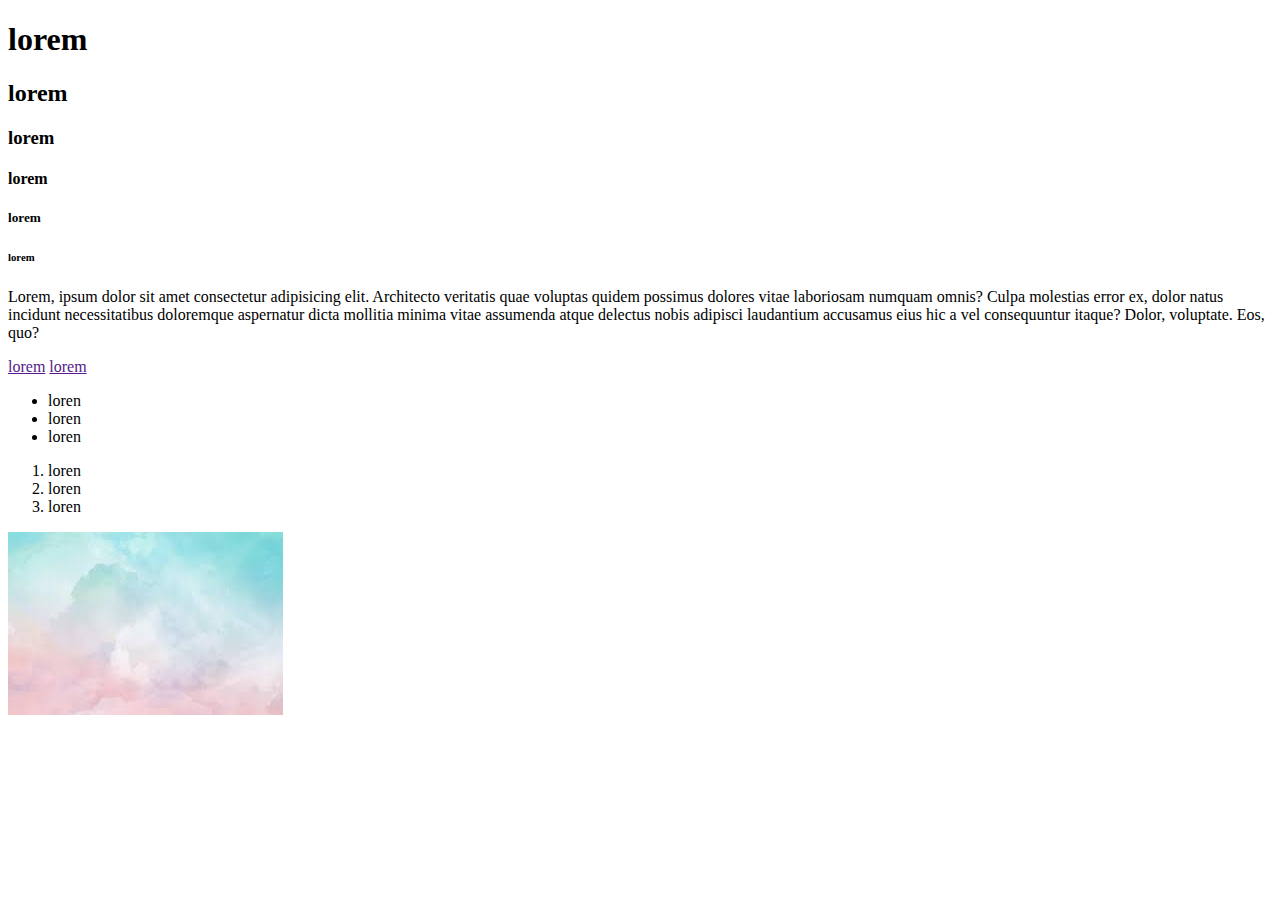
<file: lesson_1/index.html>
<!DOCTYPE html>
<html>
    <head>
        <title>Урок 1</title>
        <meta charset="UTF-8">
    </head>
    <body>
        <h1>lorem</h1>
        <h2>lorem</h2>
        <h3>lorem</h3>
        <h4>lorem</h4>
        <h5>lorem</h5>
        <h6>lorem</h6>
        <p>Lorem, ipsum dolor sit amet consectetur adipisicing elit. Architecto veritatis quae voluptas quidem possimus dolores vitae laboriosam numquam omnis? Culpa molestias error ex, dolor natus incidunt necessitatibus doloremque aspernatur dicta mollitia minima vitae assumenda atque delectus nobis adipisci laudantium accusamus eius hic a vel consequuntur itaque? Dolor, voluptate. Eos, quo?</p>
        <a href="">lorem</a>
        <a href="">lorem</a>
        <ul>
            <li>loren</li>
            <li>loren</li>
            <li>loren</li>
        </ul>
        <ol>
            <li>loren</li>
            <li>loren</li>
            <li>loren</li>
        </ol>
        <img src="[data-uri]" alt="Солнце">
</html>
</file>
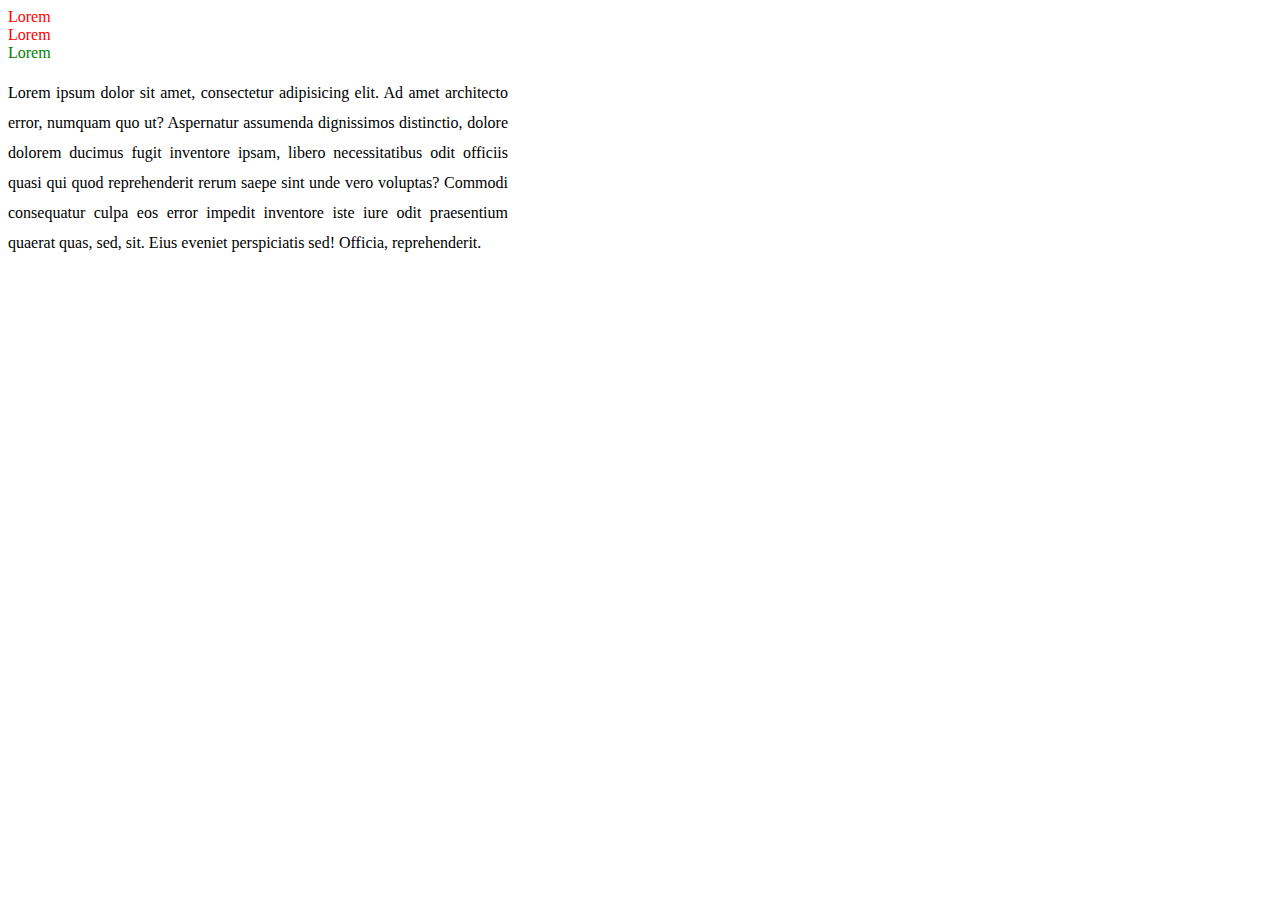
<file: lesson_2/index.html>
<!DOCTYPE html>
<html lang="en">
<head>
    <meta charset="UTF-8">
    <title>Урок 2</title>
    <link rel="stylesheet" href="css/styles.css">
</head>
<body>
    <div id="one" class="one two three four" style="">Lorem</div>
    <div id="one1">Lorem</div>
    <span class="one five">Lorem</span>
    <p>Lorem ipsum dolor sit amet, consectetur adipisicing elit. Ad amet architecto error, numquam quo ut? Aspernatur assumenda dignissimos distinctio, dolore dolorem ducimus fugit inventore ipsam, libero necessitatibus odit officiis quasi qui quod reprehenderit rerum saepe sint unde vero voluptas? Commodi consequatur culpa eos error impedit inventore iste iure odit praesentium quaerat quas, sed, sit. Eius eveniet perspiciatis sed! Officia, reprehenderit.</p>
</body>
</html>
</file>
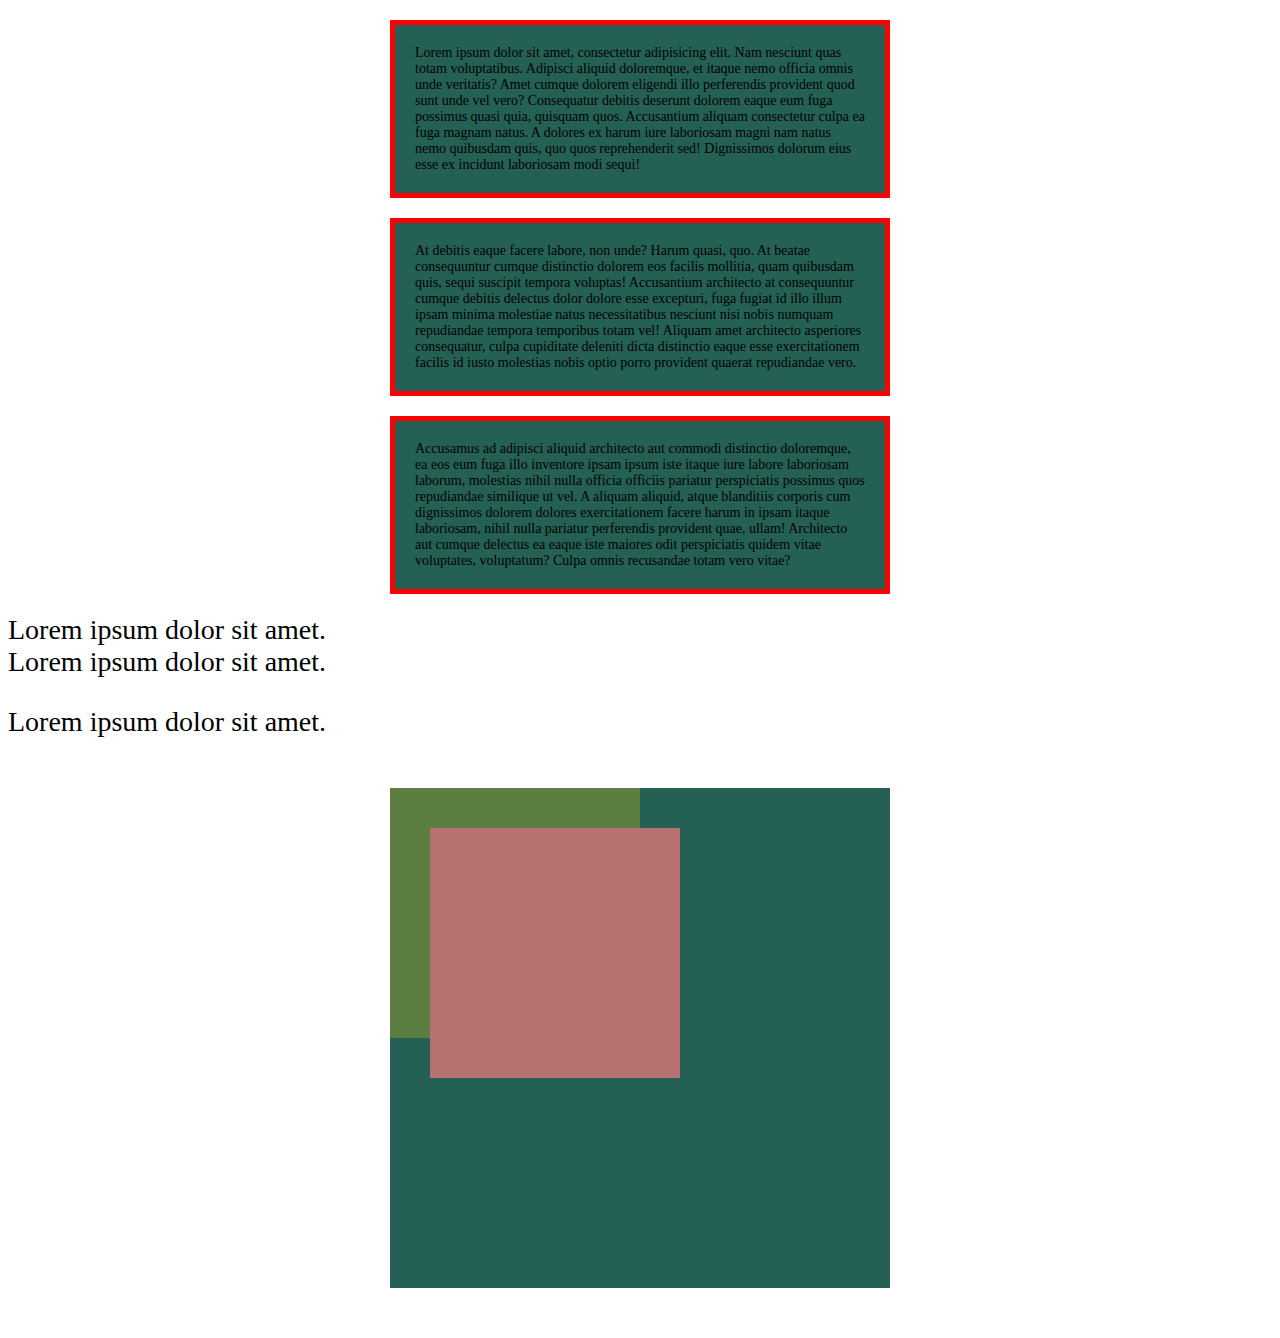
<file: Lesson_3/index.html>
<!DOCTYPE html>
<html lang="en">
<head>
    <meta charset="UTF-8">
    <title>Lesson_3</title>
    <link rel="stylesheet" href="css/styles.css">
</head>
<body>
    <div class="one">Lorem ipsum dolor sit amet, consectetur adipisicing elit. Nam nesciunt quas totam voluptatibus.
        Adipisci aliquid doloremque, et itaque nemo officia omnis unde veritatis? Amet cumque dolorem eligendi illo
        perferendis provident quod sunt unde vel vero? Consequatur debitis deserunt dolorem eaque eum fuga possimus quasi
        quia, quisquam quos. Accusantium aliquam consectetur culpa ea fuga magnam natus. A dolores ex harum iure laboriosam
        magni nam natus nemo quibusdam quis, quo quos reprehenderit sed! Dignissimos dolorum eius esse ex incidunt
        laboriosam modi sequi!
    </div>
    <div class="one">At debitis eaque facere labore, non unde? Harum quasi, quo. At beatae consequuntur cumque distinctio
        dolorem eos facilis mollitia, quam quibusdam quis, sequi suscipit tempora voluptas! Accusantium architecto at
        consequuntur cumque debitis delectus dolor dolore esse excepturi, fuga fugiat id illo illum ipsam minima molestiae
        natus necessitatibus nesciunt nisi nobis numquam repudiandae tempora temporibus totam vel! Aliquam amet architecto
        asperiores consequatur, culpa cupiditate deleniti dicta distinctio eaque esse exercitationem facilis id iusto
        molestias nobis optio porro provident quaerat repudiandae vero.
    </div>
    <div class="one">Accusamus ad adipisci aliquid architecto aut commodi distinctio doloremque, ea eos eum fuga illo
        inventore ipsam ipsum iste itaque iure labore laboriosam laborum, molestias nihil nulla officia officiis pariatur
        perspiciatis possimus quos repudiandae similique ut vel. A aliquam aliquid, atque blanditiis corporis cum
        dignissimos dolorem dolores exercitationem facere harum in ipsam itaque laboriosam, nihil nulla pariatur perferendis
        provident quae, ullam! Architecto aut cumque delectus ea eaque iste maiores odit perspiciatis quidem vitae
        voluptates, voluptatum? Culpa omnis recusandae totam vero vitae?
    </div>

    <div class="parent">Lorem ipsum dolor sit amet.
        <div>Lorem ipsum dolor sit amet.
            <p>Lorem ipsum dolor sit amet.</p>
        </div>
    </div>

    <div class="rel">
        <div class="child-1"></div>
        <div class="child-2"></div>
    </div>
</body>
</html>
</file>
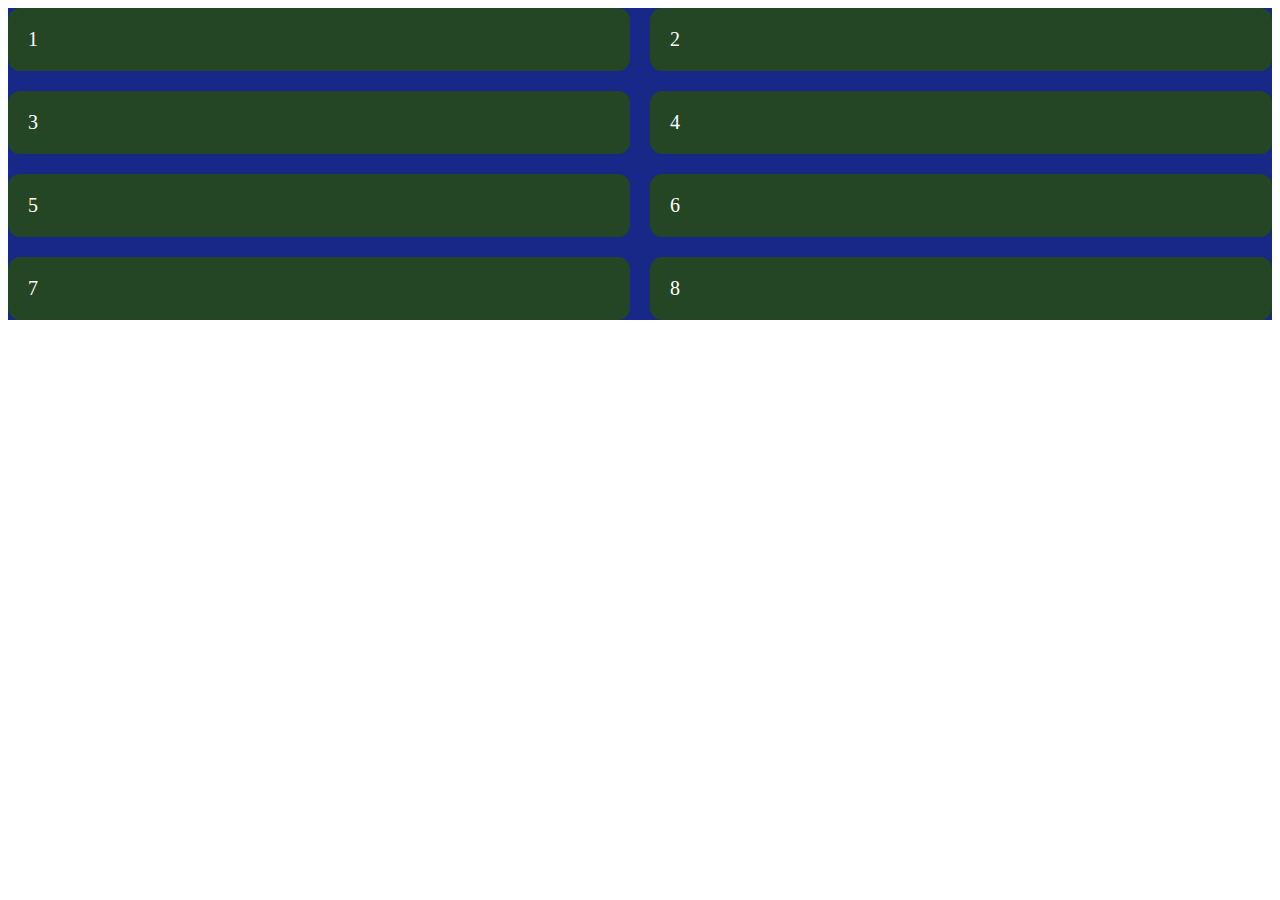
<file: lesson_4/index.html>
<!DOCTYPE html>
<html lang="en">
<head>
    <meta charset="UTF-8">
    <title>Title</title>
    <link rel="stylesheet" href="css/styles.css">
</head>
    <body>
        <div class="parent">
            <div class="child">1</div>
            <div class="child">2</div>
            <div class="child">3</div>
            <div class="child">4</div>
            <div class="child">5</div>
            <div class="child">6</div>
            <div class="child">7</div>
            <div class="child">8</div>
        </div>
    </body>
</html>
</file>
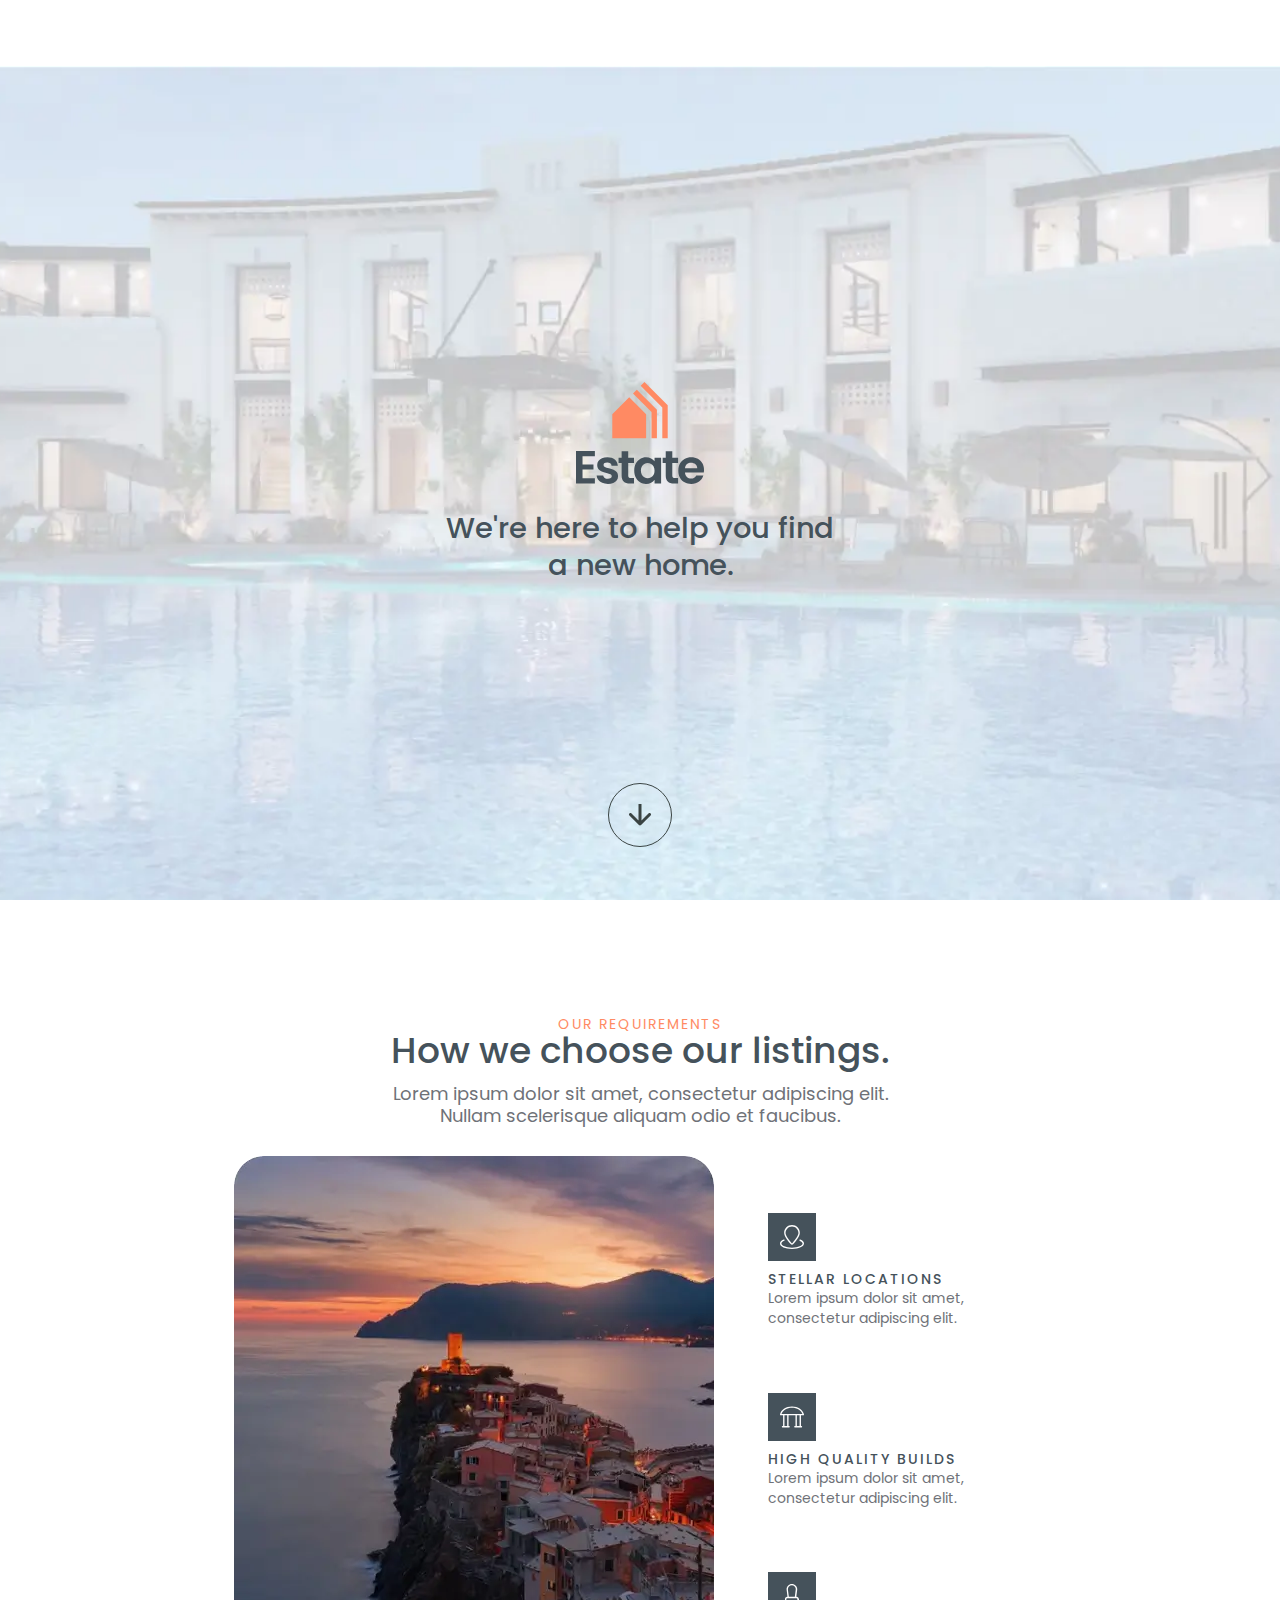
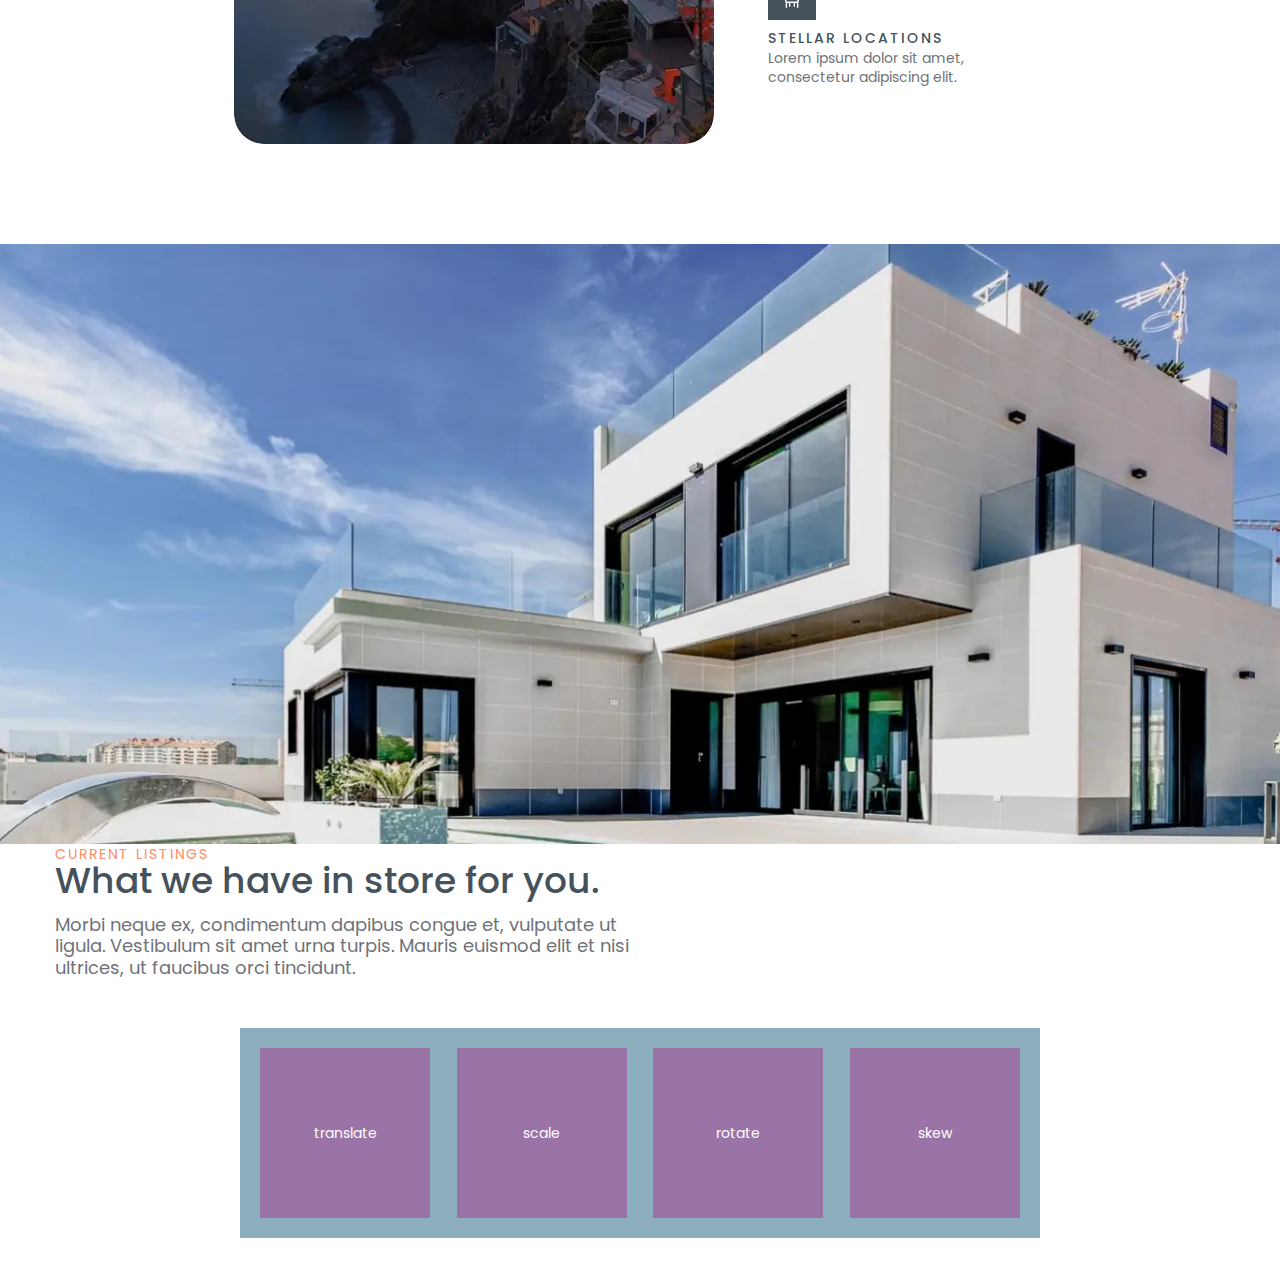
<file: lesson_6/index.html>
<!DOCTYPE html>
<html lang="en">
<head>
	<meta charset="UTF-8">
	<title>Estate - website</title>
	<!--	<link rel="preconnect" href="https://fonts.googleapis.com">-->
	<!--	<link rel="preconnect" href="https://fonts.gstatic.com" crossorigin>-->
	<!--	<link href="https://fonts.googleapis.com/css2?family=Poppins:wght@400;500&display=swap" rel="stylesheet">-->
	<link rel="stylesheet" href="fonts/Poppins/stylesheet.css">
	
	<link rel="stylesheet" href="css/core.css">
	<link rel="stylesheet" href="css/style.css">
</head>
<body>
	<div class="wrapper">
		<div class="menu">
			<div class="container"></div>
		</div>
		<div class="home">
			<div class="container">
				<img class="logo-img" src="images/icon-logo.svg" alt="Logo Estate">
				<h1>We're here to help you find a new home.</h1>
				<a class="down" href="">
					<img src="images/icon-arrow-down.svg" alt="Icon arrow down">
				</a>
			</div>
		</div>
		<div class="choose">
			<div class="container">
				<div class="title-wrap">
					<span class="title__span">Our requirements</span>
					<h2 class="title">How we choose our listings.</h2>
					<p class="title__caption">Lorem ipsum dolor sit amet, consectetur adipiscing elit. Nullam scelerisque aliquam odio et faucibus.</p>
				</div>
				<div class="choose__inner">
					<div class="left"></div>
					<div class="right">
						<div class="choose__item">
							<span>
								<img src="images/icon-location.svg" alt="Icon location">
							</span>
							<h3>Stellar locations</h3>
							<p>Lorem ipsum dolor sit amet, consectetur adipiscing elit.</p>
						</div>
						<div class="choose__item">
							<span>
								<img src="images/icon-build.svg" alt="Icon build">
							</span>
							<h3>High quality builds</h3>
							<p>Lorem ipsum dolor sit amet, consectetur adipiscing elit.</p>
						</div>
						<div class="choose__item">
							<span>
								<img src="images/icon-brush.svg" alt="Icon brush">
							</span>
							<h3>Stellar locations</h3>
							<p>Lorem ipsum dolor sit amet, consectetur adipiscing elit.</p>
						</div>
					</div>
				</div>
			</div>
		</div>
		<div class="background"></div>
		<div class="store">
			<div class="container">
				<div class="title-wrap">
					<span class="title__span">Current listings</span>
					<h2 class="title">What we have in store for you.</h2>
					<p class="title__caption">Morbi neque ex, condimentum dapibus congue et, vulputate ut ligula. Vestibulum sit amet urna turpis. Mauris euismod elit et nisi ultrices, ut faucibus orci tincidunt.</p>
				</div>
			</div>
		</div>
		<div class="team">
			<div class="container"></div>
		</div>
		<div class="estate">
			<div class="container"></div>
		</div>
		<div class="customers">
			<div class="container"></div>
		</div>
		<div class="contact">
			<div class="container"></div>
		</div>
		<div class="footer">
			<div class="container"></div>
		</div>
	</div>
	
	<!--  GET - публичный	-->
	<!--  POST - приватный	-->
<!--	<form action="" method="post">-->
<!--		&lt;!&ndash;	required disabled readonly	&ndash;&gt;-->
<!--		<input type="text" placeholder="Name" name="name" value="Feliks">-->
<!--		<input type="email" placeholder="" name="email" value="">-->
<!--		<input type="tel" placeholder="" name="" value="">-->
<!--		<input type="password" placeholder="" name="pass" value="">-->
<!--		<input type="number" placeholder="" name="" value="">-->
<!--		<input type="date" placeholder="" name="" value="">-->
<!--		<input type="time" placeholder="" name="" value="">-->
<!--		<input type="checkbox" placeholder="" name="" value="">-->
<!--		<input type="radio" placeholder="" name="" value="">-->
<!--		<textarea name="" id="" cols="30" rows="10"></textarea>-->
<!--		<button type="reset">Reset</button>-->
<!--		<button type="submit">submit</button>-->
<!--		<button type="button">Button</button>-->
<!--	</form>-->
	
	<div class="transform">
		<div class="translate">translate</div>
		<div class="scale">scale</div>
		<div class="rotate">rotate</div>
		<div class="skew">skew</div>
	</div>
</body>
</html>
</file>
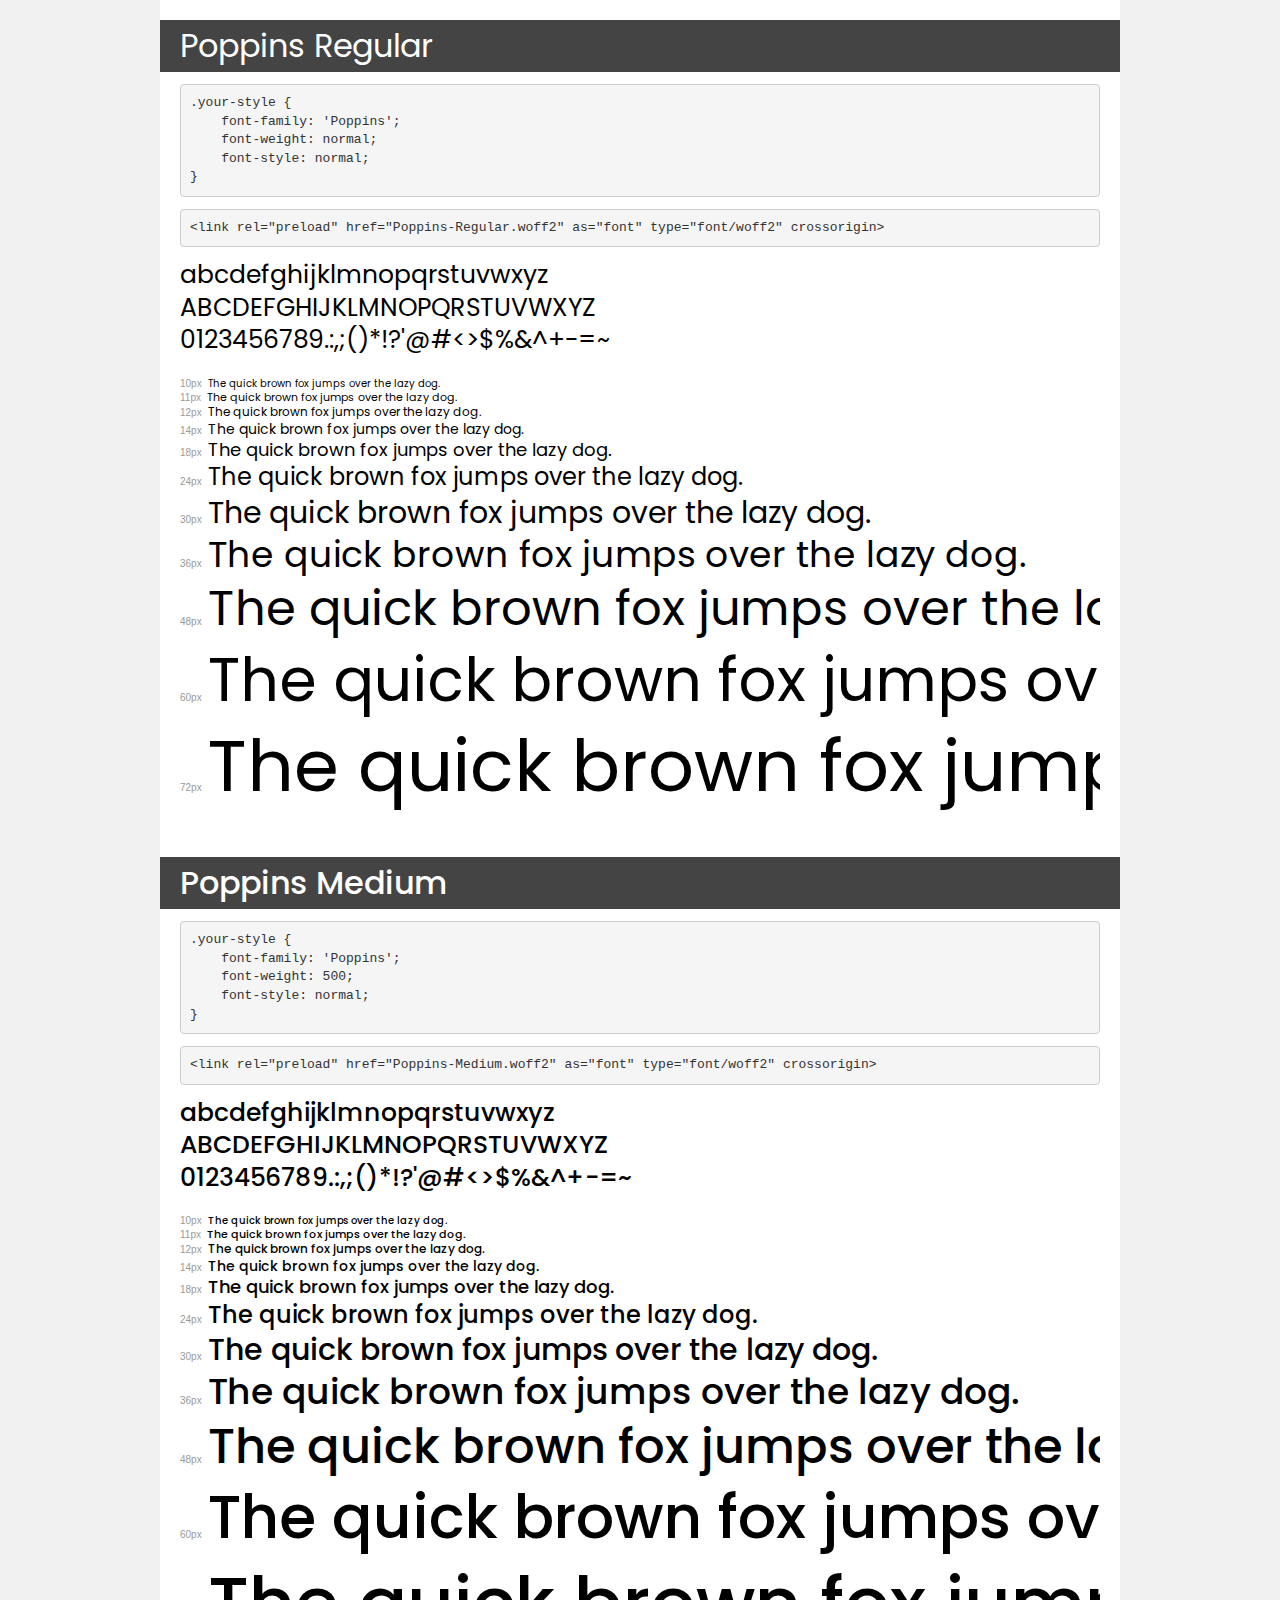
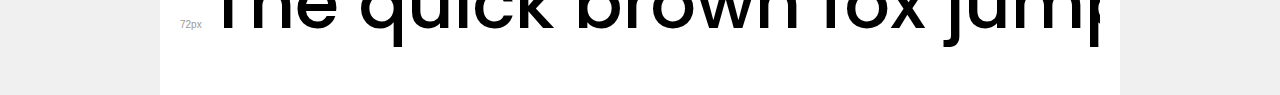
<file: lesson_6/fonts/Poppins/demo.html>
<!DOCTYPE html>
<html lang="en">
<head>
    <meta charset="utf-8">
    <meta http-equiv="X-UA-Compatible" content="IE=edge">
    <meta name="viewport" content="width=device-width, initial-scale=1">
    <meta name="robots" content="noindex, noarchive">
    <meta name="format-detection" content="telephone=no">
    <title>Transfonter demo</title>
    <link href="stylesheet.css" rel="stylesheet">
    <style>
        /*
        http://meyerweb.com/eric/tools/css/reset/
        v2.0 | 20110126
        License: none (public domain)
        */
        html, body, div, span, applet, object, iframe,
        h1, h2, h3, h4, h5, h6, p, blockquote, pre,
        a, abbr, acronym, address, big, cite, code,
        del, dfn, em, img, ins, kbd, q, s, samp,
        small, strike, strong, sub, sup, tt, var,
        b, u, i, center,
        dl, dt, dd, ol, ul, li,
        fieldset, form, label, legend,
        table, caption, tbody, tfoot, thead, tr, th, td,
        article, aside, canvas, details, embed,
        figure, figcaption, footer, header, hgroup,
        menu, nav, output, ruby, section, summary,
        time, mark, audio, video {
            margin: 0;
            padding: 0;
            border: 0;
            font-size: 100%;
            font: inherit;
            vertical-align: baseline;
        }
        /* HTML5 display-role reset for older browsers */
        article, aside, details, figcaption, figure,
        footer, header, hgroup, menu, nav, section {
            display: block;
        }
        body {
            line-height: 1;
        }
        ol, ul {
            list-style: none;
        }
        blockquote, q {
            quotes: none;
        }
        blockquote:before, blockquote:after,
        q:before, q:after {
            content: '';
            content: none;
        }
        table {
            border-collapse: collapse;
            border-spacing: 0;
        }
        /* demo styles */
        body {
            background: #f0f0f0;
            color: #000;
        }
        .page {
            background: #fff;
            width: 920px;
            margin: 0 auto;
            padding: 20px 20px 0 20px;
            overflow: hidden;
        }
        .font-container {
            overflow-x: auto;
            overflow-y: hidden;
            margin-bottom: 40px;
            line-height: 1.3;
            white-space: nowrap;
            padding-bottom: 5px;
        }
        h1 {
            position: relative;
            background: #444;
            font-size: 32px;
            color: #fff;
            padding: 10px 20px;
            margin: 0 -20px 12px -20px;
        }
        .letters {
            font-size: 25px;
            margin-bottom: 20px;
        }
        .s10:before {
            content: '10px';
        }
        .s11:before {
            content: '11px';
        }
        .s12:before {
            content: '12px';
        }
        .s14:before {
            content: '14px';
        }
        .s18:before {
            content: '18px';
        }
        .s24:before {
            content: '24px';
        }
        .s30:before {
            content: '30px';
        }
        .s36:before {
            content: '36px';
        }
        .s48:before {
            content: '48px';
        }
        .s60:before {
            content: '60px';
        }
        .s72:before {
            content: '72px';
        }
        .s10:before, .s11:before, .s12:before, .s14:before,
        .s18:before, .s24:before, .s30:before, .s36:before,
        .s48:before, .s60:before, .s72:before {
            font-family: Arial, sans-serif;
            font-size: 10px;
            font-weight: normal;
            font-style: normal;
            color: #999;
            padding-right: 6px;
        }
        pre {
            display: block;
            padding: 9px;
            margin: 0 0 12px;
            font-family: Monaco, Menlo, Consolas, "Courier New", monospace;
            font-size: 13px;
            line-height: 1.428571429;
            color: #333;
            font-weight: normal;
            font-style: normal;
            background-color: #f5f5f5;
            border: 1px solid #ccc;
            overflow-x: auto;
            border-radius: 4px;
        }
        /* responsive */
        @media (max-width: 959px) {
            .page {
                width: auto;
                margin: 0;
            }
        }
    </style>
</head>
<body>
<div class="page">
    <div class="demo">
        <h1 style="font-family: 'Poppins'; font-weight: normal; font-style: normal;">Poppins Regular</h1>
        <pre title="Usage">.your-style {
    font-family: 'Poppins';
    font-weight: normal;
    font-style: normal;
}</pre>
        <pre title="Preload (optional)">
&lt;link rel=&quot;preload&quot; href=&quot;Poppins-Regular.woff2&quot; as=&quot;font&quot; type=&quot;font/woff2&quot; crossorigin&gt;</pre>
        <div class="font-container" style="font-family: 'Poppins'; font-weight: normal; font-style: normal;">
            <p class="letters">
                abcdefghijklmnopqrstuvwxyz<br>
ABCDEFGHIJKLMNOPQRSTUVWXYZ<br>
                0123456789.:,;()*!?'@#&lt;&gt;$%&^+-=~
            </p>
            <p class="s10" style="font-size: 10px;">The quick brown fox jumps over the lazy dog.</p>
            <p class="s11" style="font-size: 11px;">The quick brown fox jumps over the lazy dog.</p>
            <p class="s12" style="font-size: 12px;">The quick brown fox jumps over the lazy dog.</p>
            <p class="s14" style="font-size: 14px;">The quick brown fox jumps over the lazy dog.</p>
            <p class="s18" style="font-size: 18px;">The quick brown fox jumps over the lazy dog.</p>
            <p class="s24" style="font-size: 24px;">The quick brown fox jumps over the lazy dog.</p>
            <p class="s30" style="font-size: 30px;">The quick brown fox jumps over the lazy dog.</p>
            <p class="s36" style="font-size: 36px;">The quick brown fox jumps over the lazy dog.</p>
            <p class="s48" style="font-size: 48px;">The quick brown fox jumps over the lazy dog.</p>
            <p class="s60" style="font-size: 60px;">The quick brown fox jumps over the lazy dog.</p>
            <p class="s72" style="font-size: 72px;">The quick brown fox jumps over the lazy dog.</p>
        </div>
    </div>

    <div class="demo">
        <h1 style="font-family: 'Poppins'; font-weight: 500; font-style: normal;">Poppins Medium</h1>
        <pre title="Usage">.your-style {
    font-family: 'Poppins';
    font-weight: 500;
    font-style: normal;
}</pre>
        <pre title="Preload (optional)">
&lt;link rel=&quot;preload&quot; href=&quot;Poppins-Medium.woff2&quot; as=&quot;font&quot; type=&quot;font/woff2&quot; crossorigin&gt;</pre>
        <div class="font-container" style="font-family: 'Poppins'; font-weight: 500; font-style: normal;">
            <p class="letters">
                abcdefghijklmnopqrstuvwxyz<br>
ABCDEFGHIJKLMNOPQRSTUVWXYZ<br>
                0123456789.:,;()*!?'@#&lt;&gt;$%&^+-=~
            </p>
            <p class="s10" style="font-size: 10px;">The quick brown fox jumps over the lazy dog.</p>
            <p class="s11" style="font-size: 11px;">The quick brown fox jumps over the lazy dog.</p>
            <p class="s12" style="font-size: 12px;">The quick brown fox jumps over the lazy dog.</p>
            <p class="s14" style="font-size: 14px;">The quick brown fox jumps over the lazy dog.</p>
            <p class="s18" style="font-size: 18px;">The quick brown fox jumps over the lazy dog.</p>
            <p class="s24" style="font-size: 24px;">The quick brown fox jumps over the lazy dog.</p>
            <p class="s30" style="font-size: 30px;">The quick brown fox jumps over the lazy dog.</p>
            <p class="s36" style="font-size: 36px;">The quick brown fox jumps over the lazy dog.</p>
            <p class="s48" style="font-size: 48px;">The quick brown fox jumps over the lazy dog.</p>
            <p class="s60" style="font-size: 60px;">The quick brown fox jumps over the lazy dog.</p>
            <p class="s72" style="font-size: 72px;">The quick brown fox jumps over the lazy dog.</p>
        </div>
    </div>

</div>
</body>
</html>
</file>
<file: lesson_2/css/styles.css>
#one {
    color: purple;
}
.one {
    color: green;
}
div {
    color: red !important;
}
/*123456789qwertyu*/
/*0-255*/
div {
    color: blue;
}
p {
    width: 500px;
    text-align: justify;
    line-height: 30px;
}
</file>
<file: Lesson_3/css/styles.css>
.one {
    width: 500px;
    background-color: #246054;
    margin: 20px auto;
    /*mt+mr+mb+ml*/

    /*margin-top: ;*/
    /*margin-right: ;*/
    /*margin-bottom: ;*/
    /*margin-left: ;*/
    border: 5px solid red;
    padding: 20px;

}
* {
    box-sizing: border-box;
}
html {
    font-size: 14px;
}
.parent {
    font-size: 2em;
}
.parent div {
    font-size: 2rem;

}
.rel {
    position: relative;
    /*right: ;*/
    /*top: ;*/
    /*bottom: ;*/
    /*left: ;*/
    width: 500px;
    height: 500px;
    margin: 50px auto;
    background-color: #246054;
}
.child-1 {
    position: absolute;
    top: 40px;
    left: 40px;
    width: 250px;
    height: 250px;
    background-color: #b67171;
    z-index: 1;
}
.child-2 {
    position: absolute;
    top: 0;
    left: 0;
    width: 250px;
    height: 250px;
    background-color: #5c7e41;
}
</file>
<file: lesson_4/css/styles.css>
.parent {
    background-color: #172888;
    display: flex;
    flex-wrap: wrap;
    flex-direction: row;
    justify-content: space-between;
    align-items: center;
    /*height: 300px;*/
    align-content: space-between;
    gap: 20px ;
    /*row-gap: ;*/
    /*column-gap: ;*/
}
.child {
    /*width: 500px;*/
    flex: 1 1 500px;
    /*flex-grow: ;*/
    /*flex-shrink: ;*/
    /*flex-basis: ;*/
    background-color: #244624;
    color: white;
    padding: 20px;
    font-size: 20px;
    border-radius: 12px;
}
</file>
<file: lesson_6/fonts/Poppins/stylesheet.css>
@font-face {
    font-family: 'Poppins';
    src: url('Poppins-Regular.eot');
    src: url('Poppins-Regular.eot?#iefix') format('embedded-opentype'),
        url('Poppins-Regular.woff2') format('woff2'),
        url('Poppins-Regular.woff') format('woff'),
        url('Poppins-Regular.ttf') format('truetype'),
        url('Poppins-Regular.svg#Poppins-Regular') format('svg');
    font-weight: 400;
    font-style: normal;
    font-display: swap;
}

@font-face {
    font-family: 'Poppins';
    src: url('Poppins-Medium.eot');
    src: url('Poppins-Medium.eot?#iefix') format('embedded-opentype'),
        url('Poppins-Medium.woff2') format('woff2'),
        url('Poppins-Medium.woff') format('woff'),
        url('Poppins-Medium.ttf') format('truetype'),
        url('Poppins-Medium.svg#Poppins-Medium') format('svg');
    font-weight: 500;
    font-style: normal;
    font-display: swap;
}
</file>
<file: lesson_6/css/core.css>
* {
    margin: 0;
    padding: 0;
    box-sizing: border-box;
}
html {
    font-size: 14px;
    font-family: "Poppins", sans-serif;
    font-weight: 400;
}
.container {
    width: 1170px;
    margin: 0 auto;
}
.title__span {
    color: #FF8A63;
    line-height: 19.6px;
    letter-spacing: 2px;
    text-transform: uppercase;
}
.title {
    color: #45525B;
    font-size: 36px;
    font-weight: 500;
    line-height: 43.2px;
    margin-top: -6px;
}
.title__caption {
    color: #6F7278;
    font-size: 18px;
    line-height: 21.6px;
    margin-top: 11px;
}
</file>
<file: lesson_6/css/style.css>
.home {
    position: relative;
    height: calc(100vh - 66px);
    margin-top: 66px;
    background-image: url(../images/image-home.webp);
    background-position: top center;
    background-size: cover;
    background-repeat: no-repeat;
    display: flex;
    align-items: center;
    justify-content: center;
    text-align: center;
}
.home h1 {
    color: #45525B;
    font-size: 29px;
    font-weight: 500;
    line-height: 36.8px;
    width: 400px;
    margin: 20px auto 0;
}
.home a {
    display: flex;
    align-items: center;
    justify-content: center;
    position: absolute;
    width: 64px;
    height: 64px;
    bottom: 53px;
    left: 50%;
    border: 1px solid #3A4443;
    border-radius: 50%;
    margin-left: -32px;
}
.choose {
    padding-top: 114px;
    padding-bottom: 100px;
}
.choose .title-wrap {
    width: 560px;
    margin: 0 auto;
    text-align: center;
}
.choose__inner {
    display: flex;
    justify-content: center;
    gap: 32px;
    align-items: center;
    margin-top: 30px;
}
.choose__inner .left {
    width: 480px;
    height: 588px;
    background-image: url(../images/image-choose.webp);
    background-repeat: no-repeat;
    background-position: center;
    background-size: cover;
    border-radius: 30px;
}
.choose__inner .right {
    flex: 0 0 300px;
    display: flex;
    flex-direction: column;
    gap: 20px;
}
.choose__item {
    border-radius: 10px;
    padding: 21px;
    border: 1px solid transparent;
}
.choose__item:hover {
    border-color: rgba(202, 204, 209, 0.20);
    background: #FAFAFC;
}
.choose__item span {
    display: flex;
    justify-content: center;
    align-items: center;
    width: 48px;
    height: 48px;
    background: #45525B;
    margin-bottom: 9px;
}
.choose__item h3 {
    color: #45525B;
    font-size: 14px;
    font-weight: 500;
    line-height: 19.6px;
    letter-spacing: 2px;
    text-transform: uppercase;
}
.choose__item p {
    color: #6F7278;
    line-height: 19.6px;
}
.background {
    height: 600px;
    background-image: url(../images/image-background.webp);
    background-repeat: no-repeat;
    background-position: center;
    background-size: cover;
}
.store .title-wrap {
    width: 575px;
}


.transform {
    width: 800px;
    display: flex;
    justify-content: space-between;
    background-color: #8caebd;
    padding: 20px;
    margin: 50px auto;
}
.transform div {
    width: 170px;
    height: 170px;
    background-color: #9b74a7;
    display: flex;
    justify-content: center;
    align-items: center;
    color: white;
    transition: 1000ms;
    /*transition-property: all;*/
    /*transition-duration: 1s;*/
    /*transition-timing-function: ease;*/
    /*transition-delay: 0s;*/
}
.transform:hover .translate {
    transform: translate(-20px, 20px);
    background-color: #6e9157;
    border-radius: 20px;
    font-size: 20px;
}
.transform:hover .scale {
    transform: scale(.7);
}
.transform:hover .rotate {
    transform: rotate(45deg);
}
.transform:hover .skew {
    transform: skew(-10deg, 0);
}
</file>
